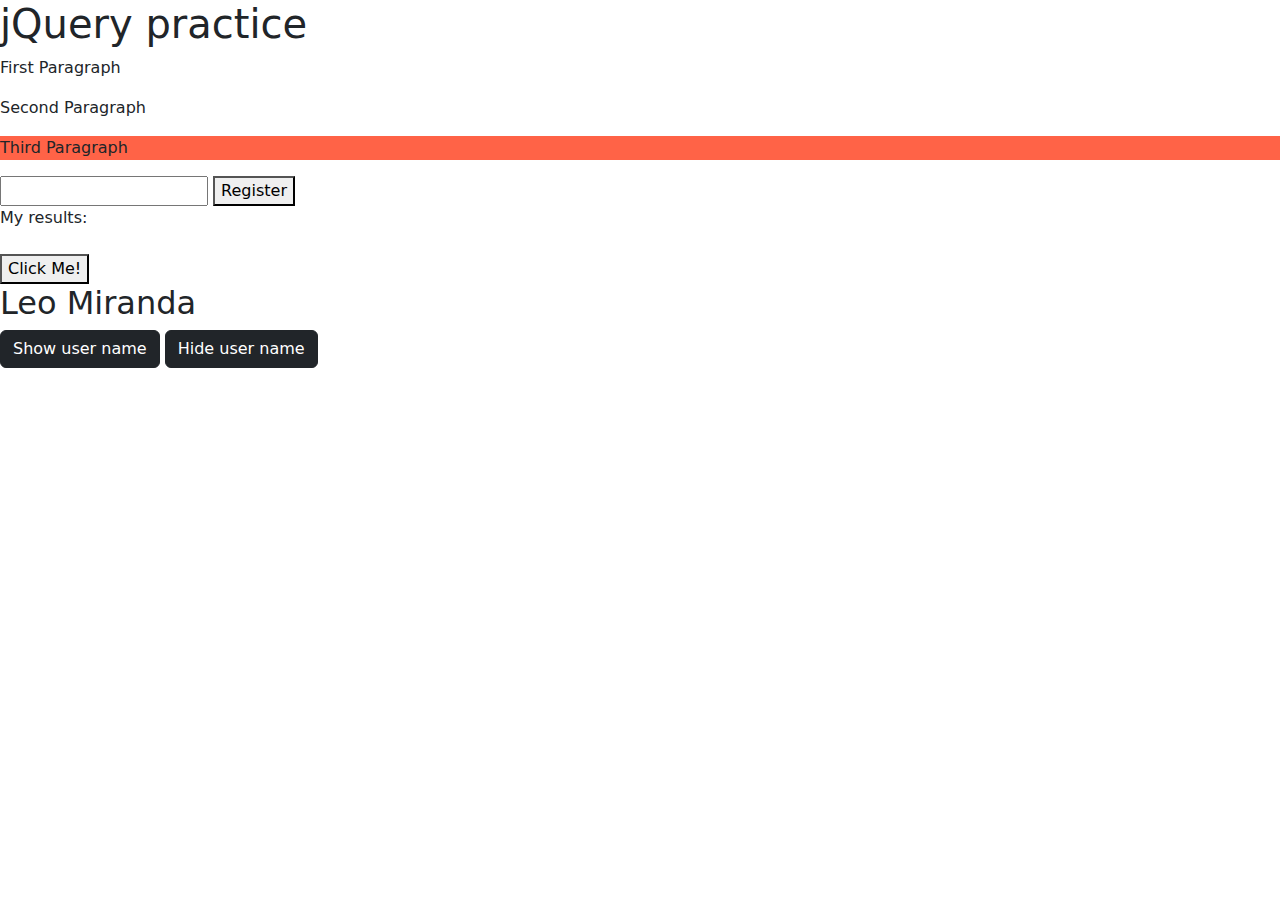
<file: jquery-practice.html>
<!DOCTYPE html>
<html lang="en">
<head>
  <meta charset="UTF-8">
  <meta name="viewport" content="width=device-width, initial-scale=1.0">
  <link rel="stylesheet" href="https://cdn.jsdelivr.net/npm/bootstrap@5.3.3/dist/css/bootstrap.min.css">

  <title>jQuery</title>

  <style>
    .bg-gray{
      background: gray !important;
    }

    .bg-tomato {
      background-color: tomato;
    }
  </style>

</head>
<body>
  <h1>jQuery practice</h1>

  <p id="red">First Paragraph</p>

  <p id="blue" class="with-border">Second Paragraph</p>

  <p class="bg-tomato">Third Paragraph</p>

  <div>
    <input type="text" id="testInput">
    <button id="btnRegister">Register</button>
  </div>

  <div id="results">My results:</div>

  <br>
  <button id="newBtn">Click Me!</button>

  <br>
  <h2 id="user-name">Leo Miranda</h2>

  <button class="btn btn-dark" onclick="showName()">
    Show user name
  </button>

  <button class="btn btn-dark" onclick="hideName()">
    Hide user name
  </button>



  <script src="https://code.jquery.com/jquery-3.7.1.js" integrity="sha256-eKhayi8LEQwp4NKxN+CfCh+3qOVUtJn3QNZ0TciWLP4=" crossorigin="anonymous"></script>
  <script src="./scripts/jqueryPractice.js"></script>
</body>
</html>
</file>
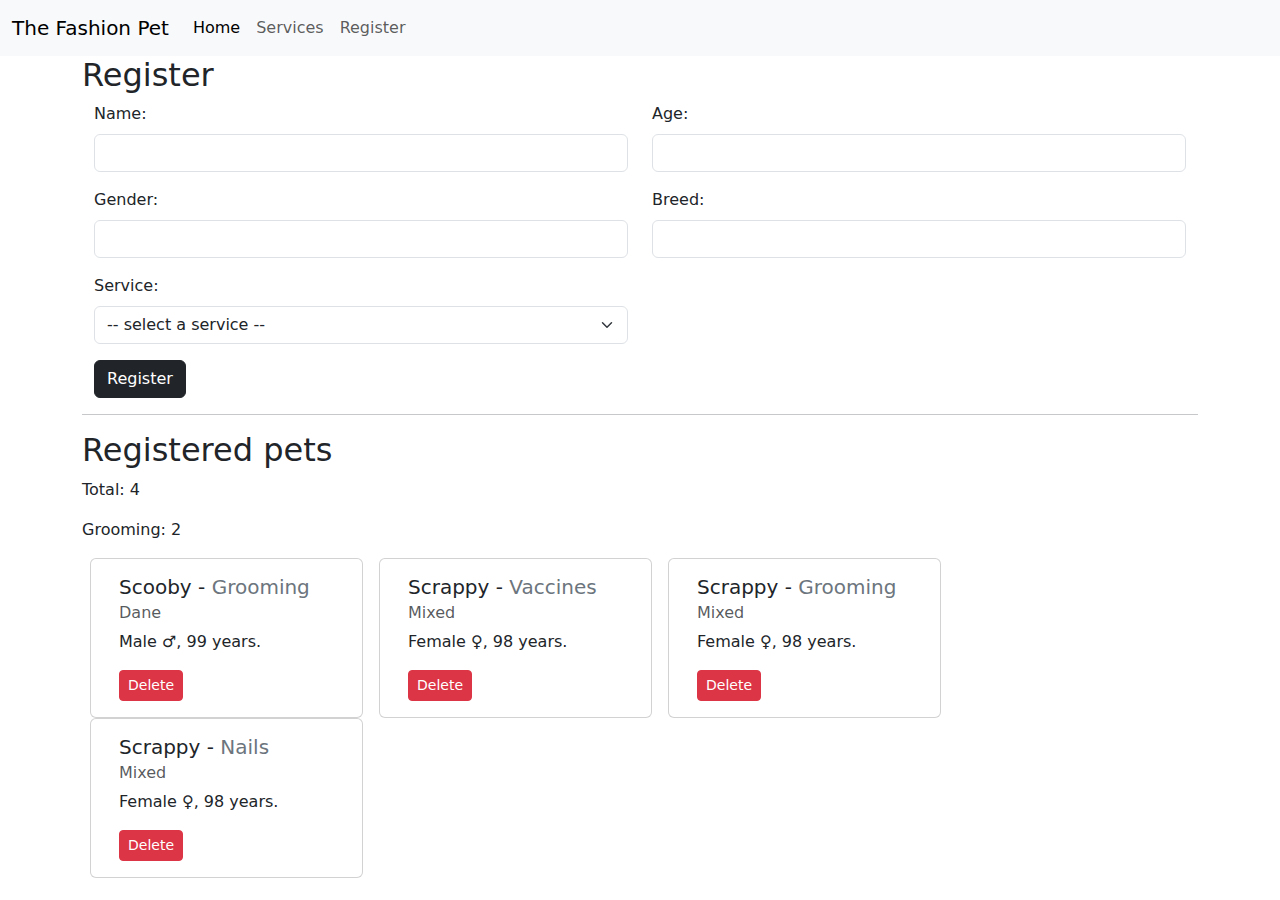
<file: register.html>
<!DOCTYPE html>
<html lang="en">
<head>
    <meta charset="UTF-8">
    <meta name="viewport" content="width=device-width, initial-scale=1.0">
    <link rel="stylesheet" href="https://cdn.jsdelivr.net/npm/bootstrap@5.3.3/dist/css/bootstrap.min.css">
    <link rel="stylesheet" href="./styles.css">
    <title>The Fashio pet</title>
</head>
<body>
    <header>
        <div>
        <nav class="navbar navbar-expand-lg bg-body-tertiary">
            <div class="container-fluid">
                <a class="navbar-brand" href="#">The Fashion Pet</a>
                <button class="navbar-toggler" type="button" data-bs-toggle="collapse" data-bs-target="#navbarNavAltMarkup" aria-controls="navbarNavAltMarkup" aria-expanded="false" aria-label="Toggle navigation">
                <span class="navbar-toggler-icon"></span>
                </button>
                <div class="collapse navbar-collapse" id="navbarNavAltMarkup">
                <div class="navbar-nav">
                    <a class="nav-link active" aria-current="page" href="index.html">Home</a>
                    <a class="nav-link" href="services.html">Services</a>
                    <a class="nav-link" href="register.html">Register</a>
                </div>
                </div>
            </div>
            </nav>
        </div>
    </header>

    <main class="container">
        <h2>Register</h2>
        <div class="container">
            <div class="row">
                <div class="col">
                    <div class="mb-3">
                        <label class="form-label">Name:</label>
                        <input type="text" class="form-control" id="txtName">
                    </div>
                </div>
                <div class="col">
                    <div class="mb-3">
                        <label class="form-label">Age:</label>
                        <input type="number" class="form-control" id="txtAge">
                    </div>
                </div>
            </div>
            <div class="row">
                <div class="col">
                    <div class="mb-3">
                        <label class="form-label">Gender:</label>
                        <input type="text" class="form-control" id="txtGender">
                    </div>
                </div>
                <div class="col">
                    <div class="mb-3">
                        <label class="form-label">Breed:</label>
                        <input type="text" class="form-control" id="txtBreed">
                    </div>
                </div>
            </div>
            <div class="row">
                <div class="col">
                    <div class="mb-3">
                        <label class="form-label">Service:</label>
                        <select class="form-select" id="txtService">
                            <option value="" disabled selected>-- select a service --</option>
                            <option value="Grooming">Grooming</option>
                            <option value="Vaccines">Vaccines</option>
                            <option value="Nails">Nails</option>
                        </select>
                    </div>
                </div>
                <div class="col">
                    
                </div>
            </div>
            <div class="mb-3">
                <button class="btn btn-dark" onclick="register()">Register</button>
            </div>
        </div>
        
        <hr>
        
        
        <h2>Registered pets</h2>
        <div>
            <p>Total: <span id="total">0</span></p>
            <p>Grooming: <span id="gTotal">0</span></p>
        </div>
        <div id="pets" class="container row">
            
        </div>
        
    </main>

    <script src="./scripts/register.js"></script>
    <script src="./scripts/display.js"></script>
</body>
</html>
</file>
<file: styles.css>
.error {
  background-color: rgb(255, 179, 179);
  border: solid 1px red;
}
</file>
